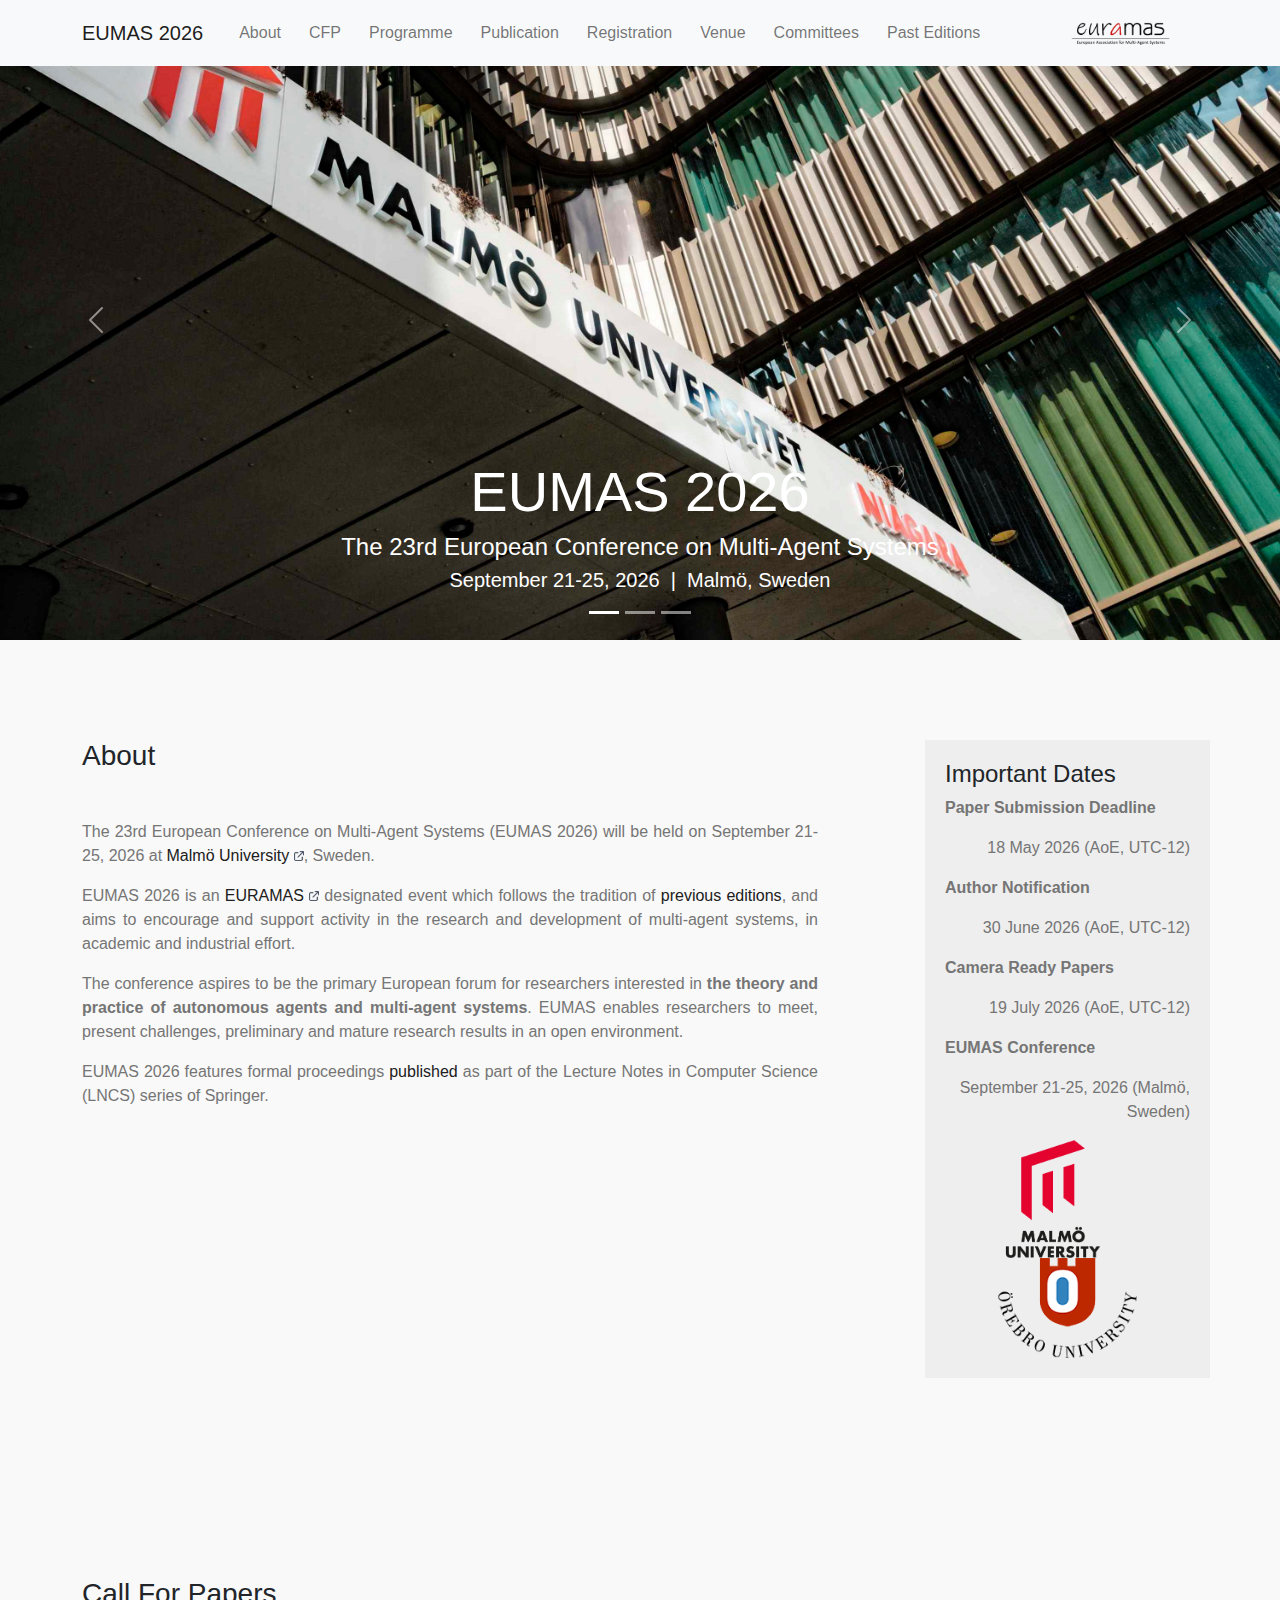
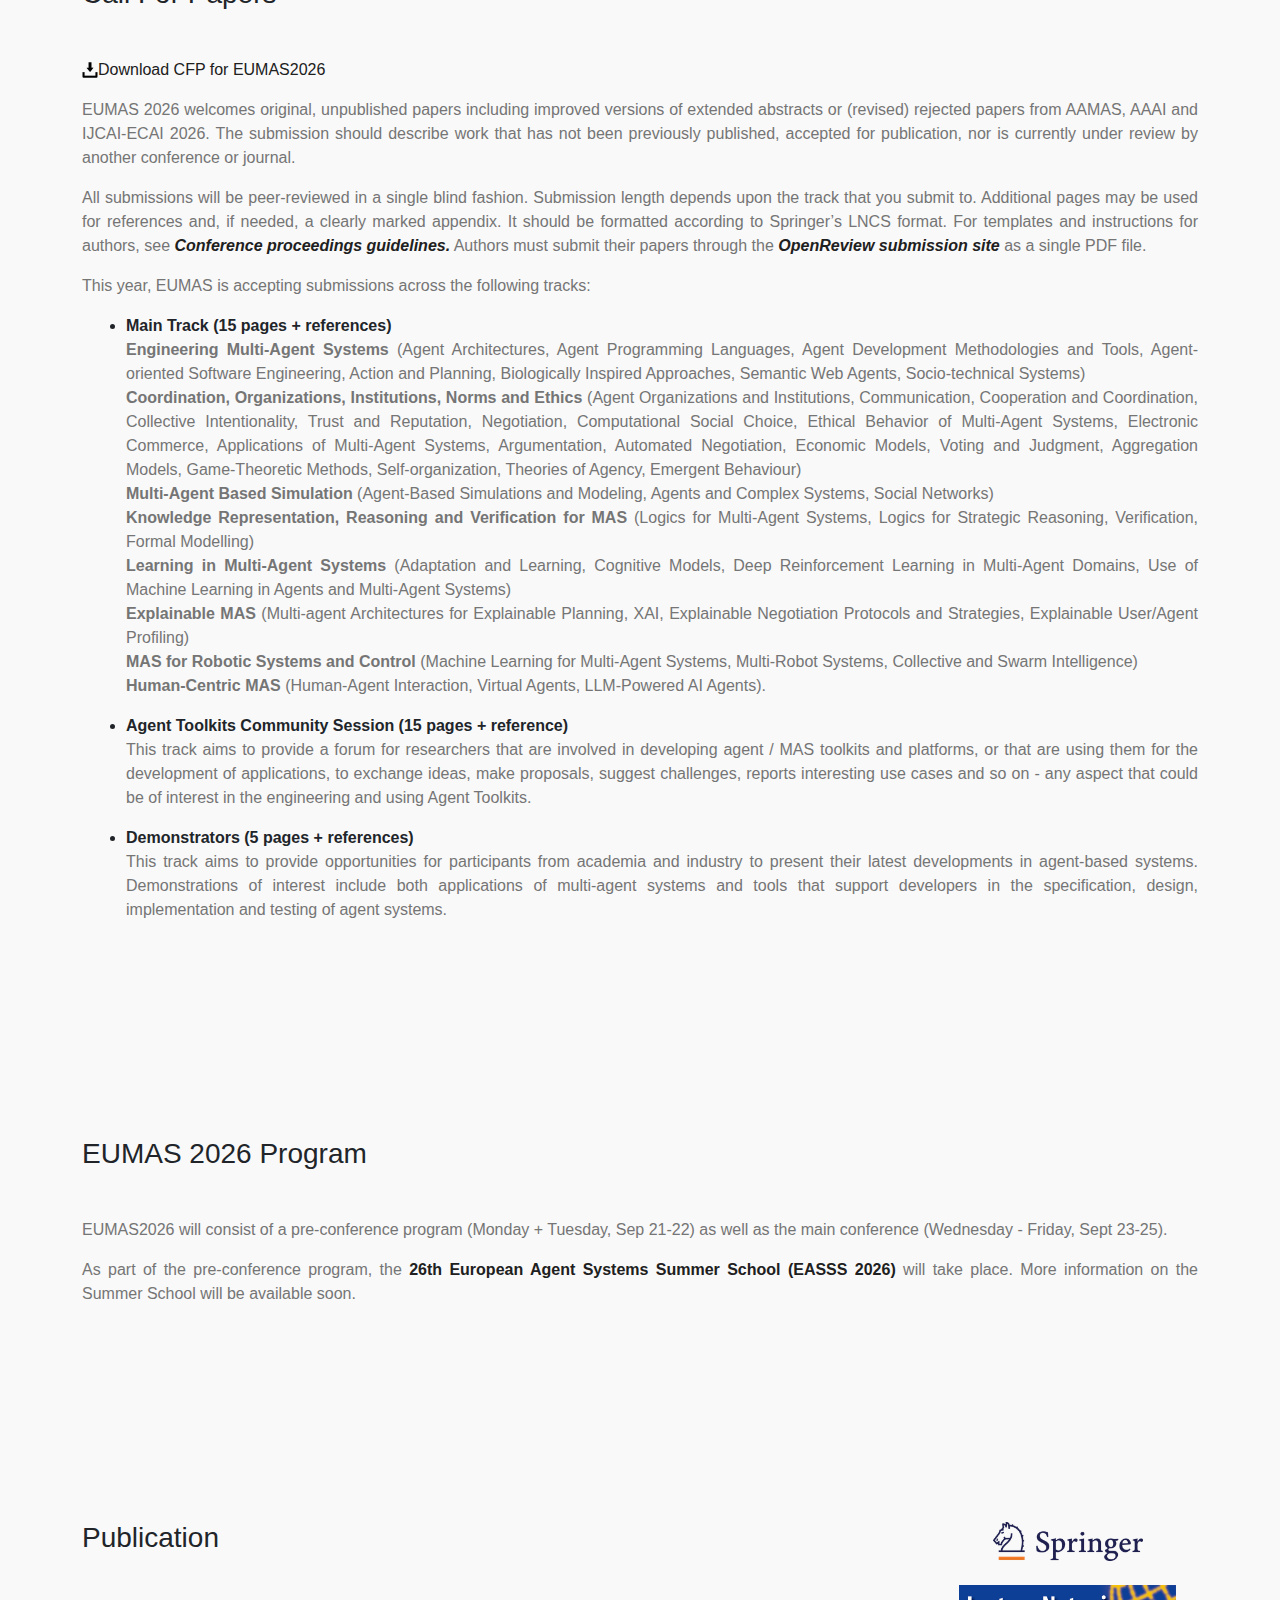
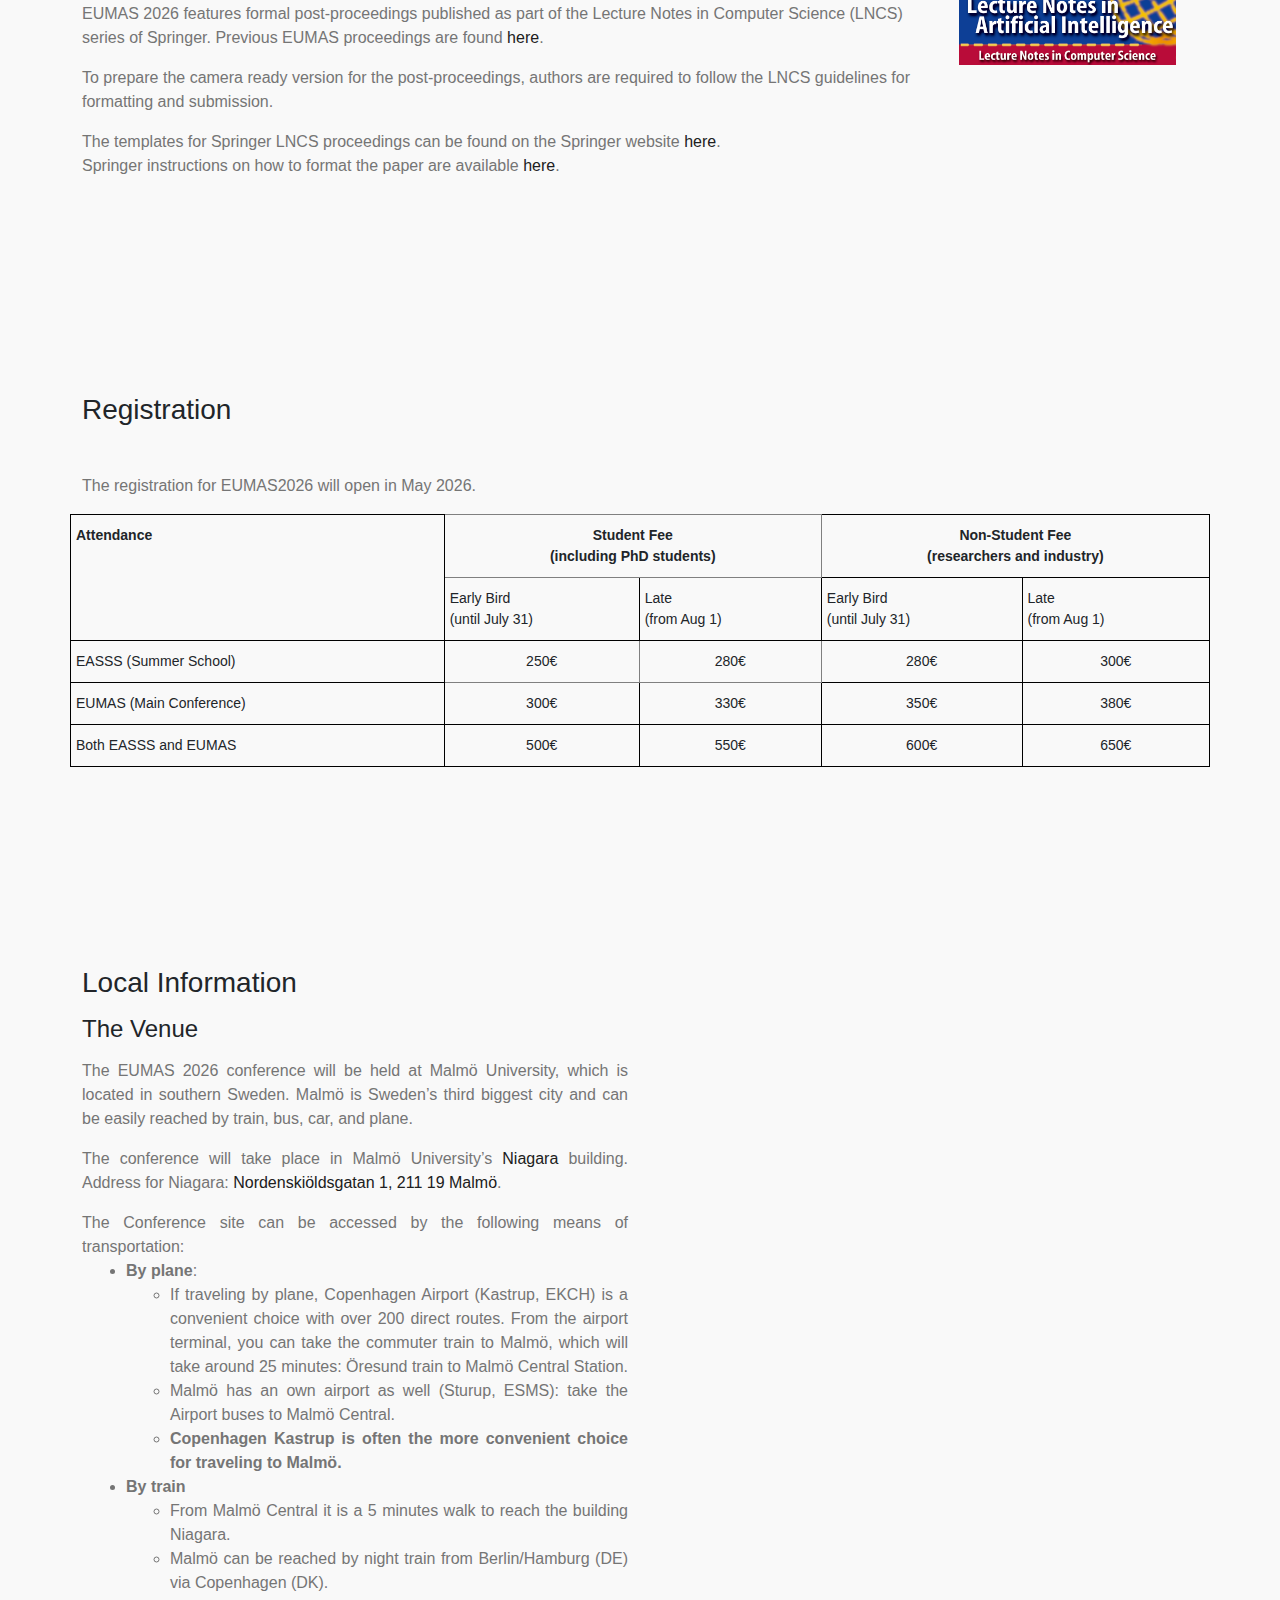
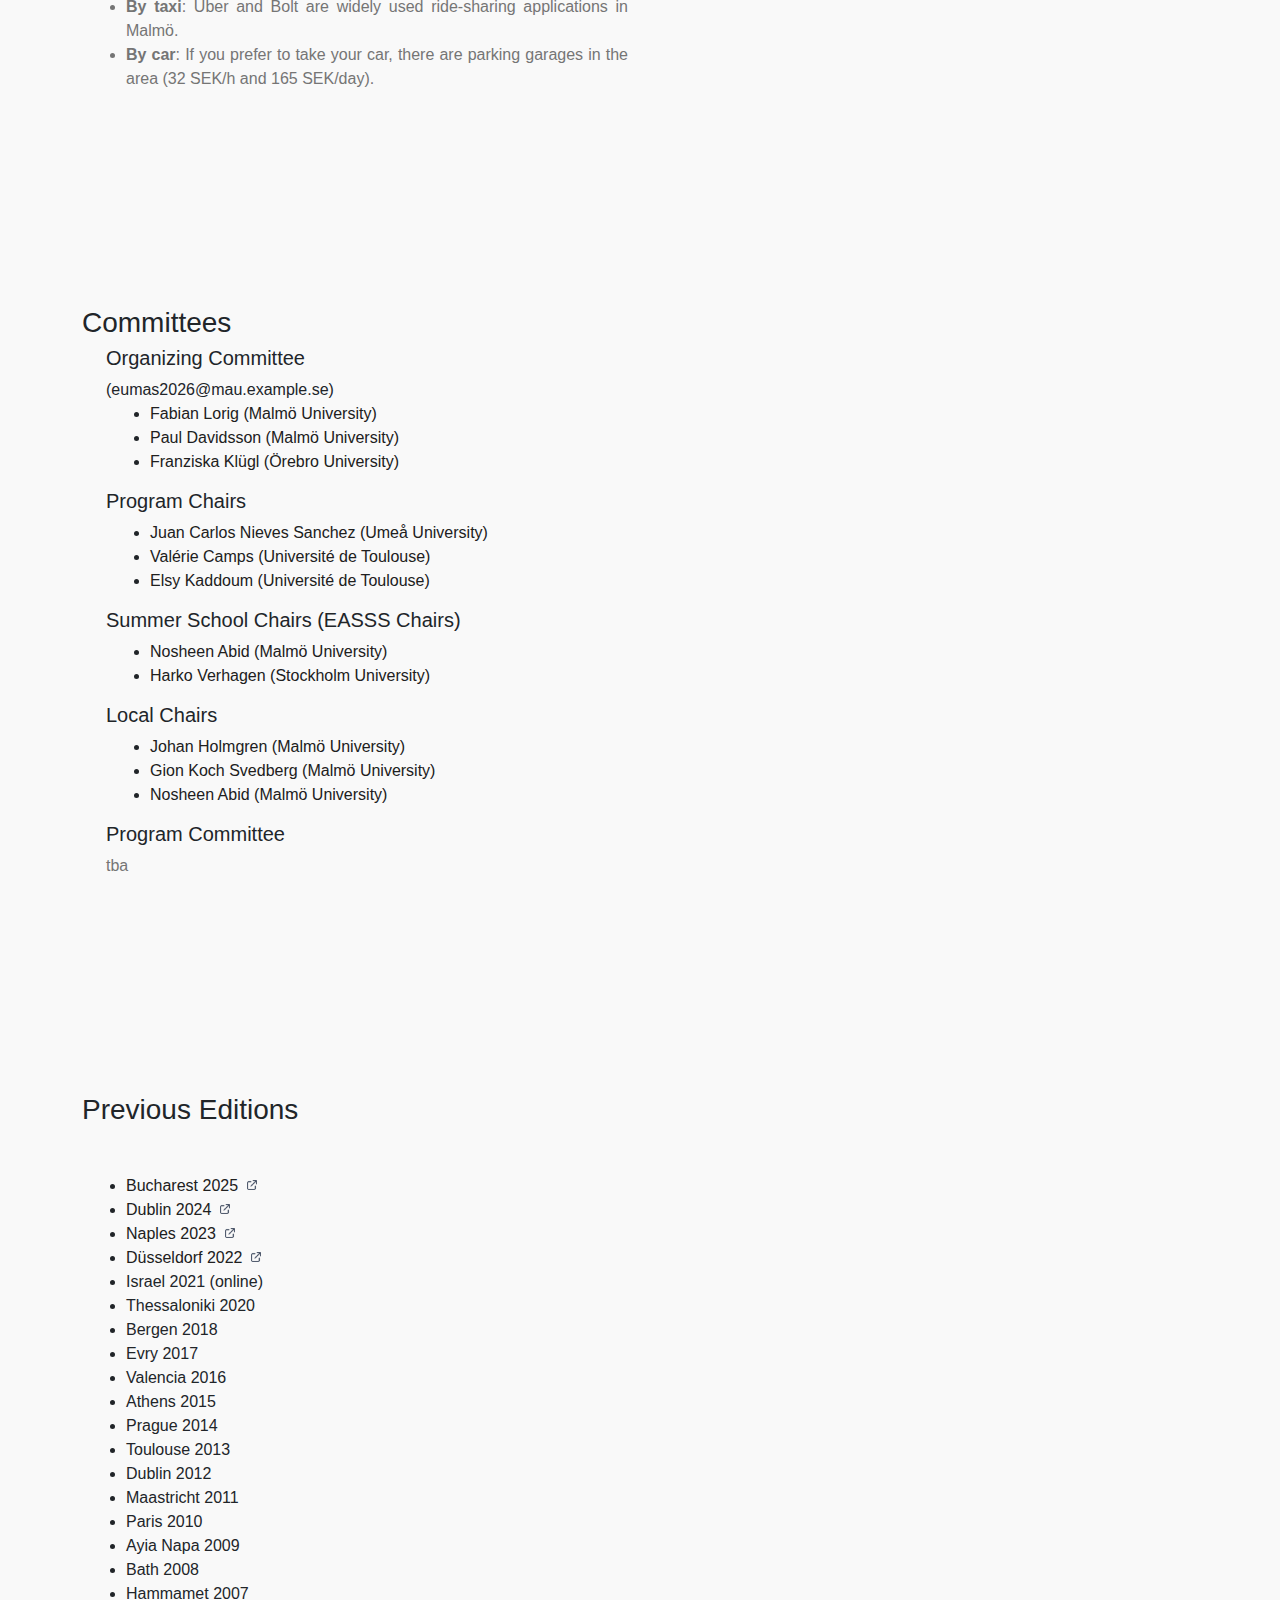
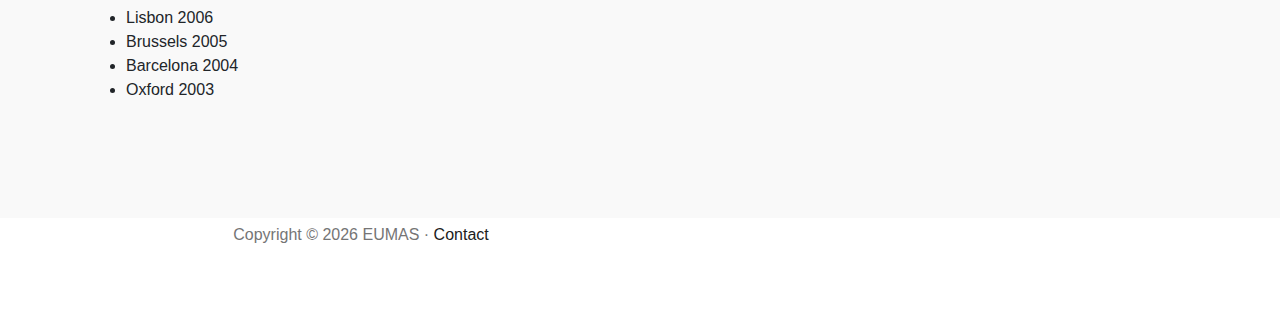
<file: docs/index.html>
<!DOCTYPE html>
<html lang="en">

<head>

	<title>EUMAS 2026</title>
	<!-- Template 2106 Soft Landing http://www.tooplate.com/view/2106-soft-landing -->
	<meta charset="UTF-8">
	<meta http-equiv="X-UA-Compatible" content="IE=Edge">
	<meta name="description" content="">
	<meta name="keywords" content="">
	<meta name="team" content="">
	<meta name="viewport" content="width=device-width, initial-scale=1, maximum-scale=1">
	<meta name="google-site-verification" content="hwHV_MB72WAL9qnRBQ7V0dKEvas6UDHUv67yMqaOoyU" />

	<link rel="stylesheet" href="css/bootstrap.min.css"> <!-- bootstrap@3.3.7/dist/css/bootstrap.min.css -->
	<link rel="stylesheet" href="css/tooplace-style.css">
	<link rel="stylesheet" href="css/main.css">
	<link rel="icon" href="favicon.png" type="image/x-icon">

	<style>
		html {
			scroll-behavior: smooth;
		}
	</style>
	<!-- Google tag (gtag.js) -->
	<script async src="https://www.googletagmanager.com/gtag/js?id=G-WCXM8D29M2"></script>
	<script>
	  window.dataLayer = window.dataLayer || [];
	  function gtag(){dataLayer.push(arguments);}
	  gtag('js', new Date());
	
	  gtag('config', 'G-WCXM8D29M2');
	</script>
</head>

<body>
	<!-- MENU -->
	<nav class="navbar fixed-top navbar-light bg-light navbar-expand-lg">
		<div class="container">
			<!-- <a class="navbar-brand" href="#"><img src = "images/logo-eumas.png" alt = "EUMAS 2026" title = "EUMAS 2026" style = "width: 3cm;"/></a> -->
			<a class="navbar-brand" href="#">EUMAS 2026</a>
			<button class="navbar-toggler" type="button" data-bs-toggle="collapse"
				data-bs-target="#navbarSupportedContent" aria-controls="navbarSupportedContent" aria-expanded="false"
				aria-label="Toggle navigation">
				<span class="navbar-toggler-icon"></span>
			</button>
			<div class="collapse navbar-collapse" id="navbarSupportedContent">
				<ul class="navbar-nav">
					<li class="nav-item"><a class="nav-link" href="#about" aria-disabled="true">About</a></li>
					<li class="nav-item"><a class="nav-link" href="#cfp" aria-disabled="true">CFP</a></li>
                    <li class="nav-item"><a class="nav-link" href="#programme" aria-disabled="true">Programme</a></li>
                    <!-- <li class="nav-item"><a class="nav-link" href="#awards" aria-disabled="true">Awards</a></li> -->
                    <li class="nav-item"><a class="nav-link" href="#publication" aria-disabled="true">Publication</a></li>
                    <li class="nav-item"><a class="nav-link" href="#registration" aria-disabled="true">Registration</a></li> 
                    <li class="nav-item"><a class="nav-link" href="#local" aria-disabled="true">Venue</a></li>
                    <!-- <li class="nav-item"><a class="nav-link" href="#sponsors" aria-disabled="true">Sponsors</a></li> -->
                    <li class="nav-item"><a class="nav-link" href="#committee" aria-disabled="true">Committees</a></li>
                    <!-- <li class="nav-item"><a class="nav-link" href="#colocated" aria-disabled="true">EASSS</a></li> -->
                     <li class="nav-item"><a class="nav-link" href="#previous" aria-disabled="true">Past Editions</a></li>
                 </ul>
             </div>
             <a class="navbar-brand" href="https://sites.google.com/view/euramas/"><img
                     src="images/euramas.png" alt="euramas" height="40"
                     class="d-inline-block"></a> &nbsp;
            <!--
             <a class="navbar-brand" href="https://http://aria-romania.org"><img src="images/aria-logo-small.png"
                     alt="Romanian Association for Artificial Intelligence" width="50" class="d-inline-block"></a> &nbsp;
             <a class="navbar-brand" href="https://upb.ro/en"><img src="images/upb.png"
                     alt="POLITEHNICA Bucharest" width="40" class="d-inline-block"></a>
            -->
         </div>

     </nav>


     <!--Slider-->
	<div id="slider" class="carousel slide" data-bs-ride="carousel">
		<div class="carousel-indicators">
		  <button type="button" data-bs-target="#slider" data-bs-slide-to="0" class="active"></button>
		  <button type="button" data-bs-target="#slider" data-bs-slide-to="1"></button>
            <button type="button" data-bs-target="#slider" data-bs-slide-to="2"></button>
		  <!-- 
		  <button type="button" data-bs-target="#slider" data-bs-slide-to="2"></button>
		  <button type="button" data-bs-target="#slider" data-bs-slide-to="3"></button>
		  <button type="button" data-bs-target="#slider" data-bs-slide-to="4"></button>
		-->
		</div>
		<div class="carousel-inner">
			<div class="carousel-item active">
			  <img src="./images/mau_01.jpg" alt="PRECIS" class="d-block w-100">
			  <div class="carousel-caption">
				<h1 class="display-4">EUMAS 2026</h1>
				<h4>The 23rd European Conference on Multi-Agent Systems</h4>
				<h5>September 21-25, 2026 &nbsp;|&nbsp; Malmö, Sweden</h5>
			  </div>
			</div>
			<div class="carousel-item">
			  <img src="./images/mau_02.jpg" alt="PRECIS" class="d-block w-100">
			  <div class="carousel-caption">
				<h1 class="display-4">EUMAS 2026</h1>
				<h4>The 23rd European Conference on Multi-Agent Systems</h4>
				<h5>September 21-25, 2026 &nbsp;|&nbsp; Malmö, Sweden</h5>
			  </div>
			</div>
            <div class="carousel-item">
                <img src="./images/mau_03.jpg" alt="PRECIS" class="d-block w-100">
                <div class="carousel-caption">
                    <h1 class="display-4">EUMAS 2026</h1>
                    <h4>The 23rd European Conference on Multi-Agent Systems</h4>
                    <h5>September 21-25, 2026 &nbsp;|&nbsp; Malmö, Sweden</h5>
                </div>
            </div>
			<button class="carousel-control-prev" type="button" data-bs-target="#slider" data-bs-slide="prev">
				<span class="carousel-control-prev-icon"></span>
			</button>
			<button class="carousel-control-next" type="button" data-bs-target="#slider" data-bs-slide="next">
				<span class="carousel-control-next-icon"></span>
			</button>
		</div>
	</div>

	<!-- ABOUT -->
	<section id="about" data-stellar-background-ratio="0.5">
		<div class="container">
			<div class="row">
				<div class="col-sm-8"><!-- LEFT -->
					<div class="section-title">
						<h3 style="text-align:left">About</h3>
					</div>
					<div style="text-align: justify">
						<p>
							The 23rd European Conference on Multi-Agent Systems (EUMAS 2026) will be held on September 21-25, 2026
							at <a href="https://mau.se">Malmö University <img src="images/ext.png" style = "padding-bottom: 2px; height: 12px"/></a>, Sweden.
						</p>

						<p>
							EUMAS 2026 is an <a href="https://euramas.org/"> EURAMAS <img src="images/ext.png" style = "padding-bottom: 2px; height: 12px"/></a> designated event which follows the tradition of <a href="#previous" title="Previous editions">previous editions</a>, and aims to encourage and support activity in the research and development of multi-agent systems, in academic and industrial effort.
						</p>
						<p>
							The conference aspires to be the primary European forum for researchers interested in <b>the theory and practice of autonomous agents and multi-agent systems</b>. EUMAS enables researchers to meet, present challenges, preliminary and mature research results in an open environment.
						</p>
						<p>
							EUMAS 2026 features formal proceedings <a href="#publication">published</a> as part of the Lecture Notes in Computer Science (LNCS) series of Springer.
						</p>
                        <!--
						<p style = "text-align: center;">
							<img src = "images/group-photo.JPG" width = "90%"/>
						</p>
						-->

					</div>
				</div>
                <div class="col-sm-1">
                </div>
				<div class="col-sm-3" style="background:#eeeeee;padding:20px"><!-- RIGHT: style="float:right;margin-left:20px;padding:20px;width:350px;font-weight:bold;background:#eeeeee;text-align:left" -->
					<div >
						<h4>Important Dates</h4>
						<p style="text-align:left">
							<!-- <br/>All dates are AoE, UTC-12 <br/><br/> -->
							<strong>Paper Submission Deadline</strong>
						</p>
						<p style="text-align:right">
							18 May 2026 (AoE, UTC-12)
						</p>
						<p style="text-align:left">
							<strong>Author Notification</strong>
						</p>
						<p style="text-align:right">
							30 June 2026 (AoE, UTC-12)
						</p>
						<p style="text-align:left">
							<strong>Camera Ready Papers</strong>
						</p>
						<p style="text-align:right">
							19 July 2026 (AoE, UTC-12)
						</p>
						<p style="text-align:left">
							<strong>EUMAS Conference</strong>
						</p>
						<p style="text-align:right">
                            September 21-25, 2026 (Malmö, Sweden)
						</p>
					</div>

                    <!-- Malmö / Örebro logo -->
                    <div style="text-align:center; margin-top:15px;">
                        <a href="https://mau.se" target="_blank"><img src="images/mau.png" width = "100px"  style="margin-right:30px;"/></a>
                        <a href="https://oru.se" target="_blank"><img src="images/orebro.png" height = "100px" /></a>
                    </div>
				</div>
			</div>
		</div>
	</section>


	<!-- CFP -->
		<section id="cfp">
			<div class="container">
				<div class="row">
					<div class="col-md-offset-3 col-md-6 col-sm-12">
						<div class="section-title">
							<h3 style="text-align:left">Call For Papers</h3>
						</div>
					</div>
					<div style="text-align: justify">
						<p><a href = "doc/EUMAS2026-CFP.pdf" target="_blank"><img src = "images/download.png" alt = "Download CFP" width = "16" />Download CFP for EUMAS2026</a></p>
						<p style="text-align: justify;">
							EUMAS 2026 welcomes original, unpublished papers including improved versions of extended abstracts or (revised) rejected papers from AAMAS, AAAI and IJCAI-ECAI 2026. The submission should describe work that has not been previously published, accepted for publication, nor is currently under review by another conference or journal. 
						</p>
						<p style="text-align: justify;">
							All submissions will be peer-reviewed in a single blind fashion. Submission length depends upon the track that you submit to. Additional pages may be used for references and, if needed, a clearly marked appendix. It should be formatted according to Springer’s LNCS format.  For templates and instructions for authors, see
							<a href="https://www.springer.com/gp/computer-science/lncs/conference-proceedings-guidelines" target="_blank">
								<strong><em>Conference proceedings guidelines.</em></strong>
							</a>

							<!-- <span class="TBA">The submission site will be announced.</span>					 -->
							Authors must submit their papers through the 
							<a href="https://openreview.net/group?id=EUMAS/2026/Conference" target="_blank">
								<strong><em>OpenReview submission site</em></strong>
							</a> as a single PDF file.
						</p>
						<p>
							<!-- This year, EUMAS is accepting submissions across 4 tracks: -->
							This year, EUMAS is accepting submissions across the following tracks:
						</p>
						<ul>
							<li id="main_cfp">
								<b>Main Track (15 pages + references)</b>
								<p style="text-align: justify;">
								<b>Engineering Multi-Agent Systems</b> (Agent Architectures, Agent Programming Languages, Agent Development Methodologies and Tools, Agent-oriented Software Engineering, Action and Planning, Biologically Inspired Approaches, Semantic Web Agents, Socio-technical Systems)</br>

								<b>Coordination, Organizations, Institutions, Norms and Ethics</b> (Agent Organizations and Institutions, Communication, Cooperation and Coordination, Collective Intentionality, Trust and Reputation, Negotiation, Computational Social Choice, Ethical Behavior of Multi-Agent Systems, Electronic Commerce, Applications of Multi-Agent Systems, Argumentation, Automated Negotiation, Economic Models, Voting and Judgment, Aggregation Models, Game-Theoretic Methods, Self-organization, Theories of Agency, Emergent Behaviour)</br>

								<b>Multi-Agent Based Simulation</b> (Agent-Based Simulations and Modeling, Agents and Complex Systems, Social Networks)</br>

								<b>Knowledge Representation, Reasoning and Verification for MAS</b> (Logics for Multi-Agent Systems, Logics for Strategic Reasoning, Verification, Formal Modelling)</br>

								<b>Learning in Multi-Agent Systems</b> (Adaptation and Learning, Cognitive Models, Deep Reinforcement Learning in Multi-Agent Domains, Use of Machine Learning in Agents and Multi-Agent Systems)</br>

								<b>Explainable MAS</b> (Multi-agent Architectures for Explainable Planning, XAI, Explainable Negotiation Protocols and Strategies, Explainable User/Agent Profiling)</br>

								<b>MAS for Robotic Systems and Control</b> (Machine Learning for Multi-Agent Systems, Multi-Robot Systems, Collective and Swarm Intelligence)</br>

								<b>Human-Centric MAS</b> (Human-Agent Interaction, Virtual Agents, LLM-Powered AI Agents).

								</p>
							</li>
					
							<li id="toolkits_cfp">
								<b>Agent Toolkits Community Session (15 pages + reference)</b>
								<p>
	 							This track aims to provide a forum for researchers that are involved in developing agent / MAS toolkits and platforms, or that are using them for the development of applications, to exchange ideas, make proposals, suggest challenges, reports interesting use cases and so on - any aspect that could be of interest in the engineering and using Agent Toolkits. 
								</p>
							</li>
							<li id="demo_cfp">
								<b>Demonstrators (5 pages + references)</b>
								<p style="text-align: justify;">
								This track aims to provide opportunities for participants from academia and industry to present their latest developments in agent-based systems. Demonstrations of interest include both applications of multi-agent systems and tools that support developers in the specification, design, implementation and testing of agent systems. 
								</p>
							</li>
						</ul>
					</div>
				</div>
			</div>
		</section>


    <!-- PROGRAMME -->
    <section id="programme" data-stellar-background-ratio="0.5">
        <div class="container">
            <div class="row">
                <div class="col-md-offset-3 col-md-6 col-sm-12">
                    <div class="section-title">
                        <h3>EUMAS 2026 Program</h3>
                    </div>
                </div>
            </div>
            <div style="text-align: justify">
                <p style="text-align: justify;">
                    EUMAS2026 will consist of a pre-conference program (Monday + Tuesday, Sep 21-22) as well as the main conference (Wednesday - Friday, Sept 23-25).
                </p>
                <p style="text-align: justify;">
                    As part of the pre-conference program, the <b><a href="https://euramas.github.io/easss2026/" target="_blank" title="Visit EASSS 2026 website">26th European Agent Systems Summer School (EASSS 2026)</a></b> will take place. More information on the Summer School will be available soon.
                </p>
            </div>

        </div>
    </section>

    <!-- PUB -->
    <section id="publication" data-stellar-background-ratio="0.5">
        <div class="container">
            <div class="row">
                <div class="col-sm-9">
                    <div class="section-title">
                        <h3>Publication</h3>
                    </div>
                    <p>
                        EUMAS 2026 features formal post-proceedings published as part of the Lecture Notes in Computer Science (LNCS) series of Springer. Previous EUMAS proceedings are found <a href = "https://link.springer.com/conference/eumas">here</a>.
                    </p>
                    <p>
                        To prepare the camera ready version for the post-proceedings, authors are required to follow the LNCS guidelines for formatting and submission.
                    </p>
                    <p>
                        The templates for Springer LNCS proceedings can be found on the Springer website <a href="https://www.springer.com/gp/computer-science/lncs/conference-proceedings-guidelines">here</a>.<br/>
                        Springer instructions on how to format the paper are available <a href="doc/Springer_Instructions_for_Authors_of_Proceedings_CS.pdf">here</a>.<br/>
                    </p>
                </div>
                <div class="col-sm-3" style = "text-align: center;">
                    <img src="images/springer-logo.png" width = "150px" /><br/><br/>
                    <img src="images/LNAI-Logo.png" height = "80px" />
                </div>
            </div>
        </div>
    </section>

    <!-- REG -->
    <section id="registration" data-stellar-background-ratio="0.5">
        <div class="container">
            <div class="row">
                <div class="col-md-offset-3 col-md-6 col-sm-12">
                    <div class="section-title">
                        <h3>Registration</h3>
                    </div>
                </div>
                <p>
                    The registration for EUMAS2026 will open in May 2026.
                </p>
				<table style="border-collapse:collapse;border-spacing:0" class="tg"><thead><tr><th style="border-color:black;border-style:solid;border-width:1px;font-family:inherit;font-size:14px;font-weight:bold;overflow:hidden;padding:10px 5px;text-align:left;vertical-align:top;word-break:normal" rowspan="2">Attendance<br></th><th style="border-color:inherit;border-style:solid;border-width:1px;font-family:inherit;font-size:14px;font-weight:bold;overflow:hidden;padding:10px 5px;text-align:center;vertical-align:top;word-break:normal" colspan="2">Student Fee<br>(including PhD students)</th><th style="border-color:black;border-style:solid;border-width:1px;font-family:inherit;font-size:14px;font-weight:normal;overflow:hidden;padding:10px 5px;text-align:center;vertical-align:top;word-break:normal" colspan="2"><span style="font-weight:bold">Non-Student Fee</span><br><span style="font-weight:bold">(researchers and industry) </span></th></tr>
				<tr><th style="border-color:black;border-style:solid;border-width:1px;font-family:inherit;font-size:14px;font-weight:normal;overflow:hidden;padding:10px 5px;text-align:left;vertical-align:top;word-break:normal">Early Bird<br>(until July 31)</th><th style="border-color:black;border-style:solid;border-width:1px;font-family:inherit;font-size:14px;font-weight:normal;overflow:hidden;padding:10px 5px;text-align:left;vertical-align:top;word-break:normal">Late<br>(from Aug 1)</th><th style="border-color:black;border-style:solid;border-width:1px;font-family:inherit;font-size:14px;font-weight:normal;overflow:hidden;padding:10px 5px;text-align:left;vertical-align:top;word-break:normal">Early Bird<br>(until July 31)</th><th style="border-color:black;border-style:solid;border-width:1px;font-family:inherit;font-size:14px;font-weight:normal;overflow:hidden;padding:10px 5px;text-align:left;vertical-align:top;word-break:normal">Late<br>(from Aug 1)</th></tr></thead>
				<tbody>
				<tr><td style="border-color:black;border-style:solid;border-width:1px;font-family:inherit;font-size:14px;overflow:hidden;padding:10px 5px;text-align:left;vertical-align:top;word-break:normal">EASSS (Summer School)</td><td style="border-color:inherit;border-style:solid;border-width:1px;font-family:inherit;font-size:14px;overflow:hidden;padding:10px 5px;text-align:center;vertical-align:top;word-break:normal">250€</td><td style="border-color:inherit;border-style:solid;border-width:1px;font-family:inherit;font-size:14px;overflow:hidden;padding:10px 5px;text-align:center;vertical-align:top;word-break:normal">280€</td><td style="border-color:black;border-style:solid;border-width:1px;font-family:inherit;font-size:14px;overflow:hidden;padding:10px 5px;text-align:center;vertical-align:top;word-break:normal">280€</td>
				<td style="border-color:black;border-style:solid;border-width:1px;font-family:inherit;font-size:14px;overflow:hidden;padding:10px 5px;text-align:center;vertical-align:top;word-break:normal">300€</td></tr>
				<tr><td style="border-color:black;border-style:solid;border-width:1px;font-family:inherit;font-size:14px;overflow:hidden;padding:10px 5px;text-align:left;vertical-align:top;word-break:normal">EUMAS (Main Conference)</td><td style="border-color:black;border-style:solid;border-width:1px;font-family:inherit;font-size:14px;overflow:hidden;padding:10px 5px;text-align:center;vertical-align:top;word-break:normal">300€</td><td style="border-color:black;border-style:solid;border-width:1px;font-family:inherit;font-size:14px;overflow:hidden;padding:10px 5px;text-align:center;vertical-align:top;word-break:normal">330€</td><td style="border-color:black;border-style:solid;border-width:1px;font-family:inherit;font-size:14px;overflow:hidden;padding:10px 5px;text-align:center;vertical-align:top;word-break:normal">350€</td>
				<td style="border-color:black;border-style:solid;border-width:1px;font-family:inherit;font-size:14px;overflow:hidden;padding:10px 5px;text-align:center;vertical-align:top;word-break:normal">380€</td></tr>
				<tr><td style="border-color:black;border-style:solid;border-width:1px;font-family:inherit;font-size:14px;overflow:hidden;padding:10px 5px;text-align:left;vertical-align:top;word-break:normal">Both EASSS and EUMAS</td><td style="border-color:black;border-style:solid;border-width:1px;font-family:inherit;font-size:14px;overflow:hidden;padding:10px 5px;text-align:center;vertical-align:top;word-break:normal">500€</td><td style="border-color:black;border-style:solid;border-width:1px;font-family:inherit;font-size:14px;overflow:hidden;padding:10px 5px;text-align:center;vertical-align:top;word-break:normal">550€</td><td style="border-color:black;border-style:solid;border-width:1px;font-family:inherit;font-size:14px;overflow:hidden;padding:10px 5px;text-align:center;vertical-align:top;word-break:normal">600€</td>
				<td style="border-color:black;border-style:solid;border-width:1px;font-family:inherit;font-size:14px;overflow:hidden;padding:10px 5px;text-align:center;vertical-align:top;word-break:normal">650€</td></tr>
				</tbody></table>
            </div>
        </div>
    </section>


    <!-- VENUE -->
    <section id="local" data-stellar-background-ratio="0.5">
        <div class="container">
            <div class="row">
                <div class="col-md-offset-3 col-sm-12">
                    <h3>Local Information</h3>
                    <p>
                    <h4>The Venue</h4>
                    </p>
                    <div class="row">
                        <div class="col-md-offset-3 col-sm-6">
                            <p style="text-align: justify;">
                                The EUMAS 2026 conference will be held at Malmö University, which is located in southern Sweden. Malmö is Sweden’s third biggest city and can be easily reached by train, bus, car, and plane.
                            </p>
                            <p style="text-align: justify;">
                                The conference will take place in Malmö University’s <a href="https://mau.se/en/about-us/contact/niagara/" target="_blank">Niagara</a> building.
                                Address for Niagara: <a href="https://maps.app.goo.gl/zaPR47dTGugfUrLXA" target="_blank">Nordenskiöldsgatan 1, 211 19 Malmö</a>.
                            </p>
                            <p style="text-align: justify; margin-bottom: 0;">
                                The Conference site can be accessed by the following means of transportation:
                            </p>
                            <ul style="text-align: justify; color: #757575;">
                                <li><b>By plane</b>:
                                    <ul>
                                        <li>If traveling by plane, Copenhagen Airport (Kastrup, EKCH) is a convenient choice with over 200 direct routes. From the airport terminal, you can take the commuter train to Malmö, which will take around 25 minutes: Öresund train to Malmö Central Station.</li>
                                        <li>Malmö has an own airport as well (Sturup, ESMS): take the Airport buses to Malmö Central.</li>
                                        <li><b>Copenhagen Kastrup is often the more convenient choice for traveling to Malmö.</b></li>
                                    </ul>
                                <li><b>By train</b>
                                    <ul>
                                        <li>From Malmö Central it is a 5 minutes walk to reach the building Niagara.</li>
                                        <li>Malmö can be reached by night train from Berlin/Hamburg (DE) via Copenhagen (DK).</li>
                                    </ul>
                                </li>
                                <li><b>By taxi</b>: Uber and Bolt are widely used ride-sharing applications in Malmö. </li>
                                <li><b>By car</b>: If you prefer to take your car, there are parking garages in the area (32 SEK/h and 165 SEK/day).</li>
                            </ul>
                        </div>
                        <div class="col-md-offset-3 col-sm-6" style="text-align: center;">
                            <iframe src="https://www.google.com/maps/embed?pb=!1m18!1m12!1m3!1d7246.234597095239!2d12.98684759518362!3d55.60897456336889!2m3!1f0!2f0!3f0!3m2!1i1024!2i768!4f13.1!3m3!1m2!1s0x4653a1559b147d81%3A0xa2379237f618d968!2sMalm%C3%B6%20University!5e0!3m2!1sen!2sse!4v1761826908161!5m2!1sen!2sse" width="600" height="450" style="border:0;" allowfullscreen="" loading="lazy" referrerpolicy="no-referrer-when-downgrade"></iframe><br/>
                        </div>
                    </div>
                    </div>
            </div>
        </div>
    </section>

    <!-- COMMITTEE -->
    <section id="committee" data-stellar-background-ratio="0.5">
        <div class="container">
            <div class="row">
                <div class="col-md-offset-3 col-sm-12">
                    <h3>Committees</h3>
                    <div class="container">
                        <div class="row">
                            <div class="col-md-offset-3 col-sm-12">
                                <h5>Organizing Committee</h5><h7><div class="email">(eumas2026@<span>m</span>au.<span>example.</span>se)</div></h7>
								
                                <ul>
                                    <li><a href="https://mau.se/en/persons/fabian.lorig/" target="_blank">Fabian Lorig (Malmö University)</a></li>
                                    <li><a href="https://mau.se/en/persons/paul.davidsson/" target="_blank">Paul Davidsson (Malmö University)</a></li>
                                    <li><a href="https://www.oru.se/english/employee/franziska_klugl" target="_blank">Franziska Klügl (Örebro University)</a></li>
                                </ul>

                                <h5>Program Chairs</h5>
                                <ul>
                                    <li><a href="https://www.umu.se/personal/juan-carlos-nieves/" target="_blank">Juan Carlos Nieves Sanchez (Umeå University)</a></li>
									<li><a href="https://www.irit.fr/~Valerie.Camps/" target="_blank">Valérie Camps (Université de Toulouse)</a></li>
									<li><a href="https://www.linkedin.com/in/elsykaddoum/" target="_blank">Elsy Kaddoum (Université de Toulouse)</a></li>
                                </ul>

								<h5>Summer School Chairs (EASSS Chairs)</h5>
                                <ul>
                                    <li><a href="https://mau.se/en/persons/nosheen.abid/" target="_blank">Nosheen Abid (Malmö University)</a></li>
									<li><a href=https://www.su.se/english/profiles/v/verhagen" target="_blank">Harko Verhagen (Stockholm University)</a></li>
                                </ul>

                                <h5>Local Chairs</h5>
                                <ul>
                                    <li><a href="https://mau.se/en/persons/johan.holmgren/" target="_blank">Johan Holmgren (Malmö University)</a></li>
                                    <li><a href="https://mau.se/en/persons/gion.kochsvedberg/" target="_blank">Gion Koch Svedberg (Malmö University)</a></li>
									<li><a href="https://mau.se/en/persons/nosheen.abid/" target="_blank">Nosheen Abid (Malmö University)</a></li>
                                </ul>

                                <h5>Program Committee</h5>
                                <p>
                                    tba
                                </p>
                            </div>
                        </div>
                    </div>
                </div>
            </div>
        </div>
    </section>

	<section id="previous">
		<div class="container">
			<div class="row">
				<div class="col-md-offset-3 col-md-6 col-sm-12">
					<div class="section-title">
						<h3 style="text-align:left">Previous Editions</h3>
					</div>
				</div>
				<div><ul>
                    <li> <a href="https://euramas.github.io/eumas2025">Bucharest 2025 &nbsp;<img src="images/ext.png" style = "padding-bottom: 2px; height: 12px"/></a>
					<li> <a href="https://euramas.github.io/eumas2024">Dublin 2024 &nbsp;<img src="images/ext.png" style = "padding-bottom: 2px; height: 12px"/></a>
					<li> <a href="https://eumas23.github.io/home/">Naples 2023 &nbsp;<img src="images/ext.png" style = "padding-bottom: 2px; height: 12px"/></a>
					<li> <a href="http://www.ccc.cs.uni-duesseldorf.de/eumas2022">Düsseldorf 2022 &nbsp;<img src="images/ext.png" style = "padding-bottom: 2px; height: 12px"/></a>
					<li> Israel 2021 (online)
					<li> Thessaloniki 2020
					<li> Bergen 2018
					<li> Evry 2017
					<li> Valencia 2016
					<li> Athens 2015
					<li> Prague 2014
					<li> Toulouse 2013
					<li> Dublin 2012
					<li> Maastricht 2011
					<li> Paris 2010
					<li> Ayia Napa 2009
					<li> Bath 2008
					<li> Hammamet 2007
					<li> Lisbon 2006
					<li> Brussels 2005
					<li> Barcelona 2004
					<li> Oxford 2003
				</ul></div>
			</div>
		</div>
	</section>


	<!-- FOOTER -->
	<footer id="footer" data-stellar-background-ratio="0.5">
		<div class="container">
			<div class="row">
				<div class="copyright-text col-md-12 col-sm-12">
					<div class="col-md-6 col-sm-6">
						<p>Copyright &copy; 2026 EUMAS &middot <a href="mailto:contact_aimas@upb.ro">Contact</a>
						</p>
					</div>
				</div>
			</div>
		</div>
	</footer>

	<!-- SCRIPTS -->
	<script src="https://code.jquery.com/jquery-3.7.1.min.js"></script>
	<script src="https://cdn.jsdelivr.net/npm/bootstrap@5.3.2/dist/js/bootstrap.bundle.min.js"
		integrity="sha384-C6RzsynM9kWDrMNeT87bh95OGNyZPhcTNXj1NW7RuBCsyN/o0jlpcV8Qyq46cDfL"
		crossorigin="anonymous"></script>
	<!-- <script src="https://cdn.jsdelivr.net/npm/bootstrap@3.3.7/dist/js/bootstrap.min.js" integrity="sha384-Tc5IQib027qvyjSMfHjOMaLkfuWVxZxUPnCJA7l2mCWNIpG9mGCD8wGNIcPD7Txa" crossorigin="anonymous"></script> -->
	<!-- <script src="js/jquery.stellar.min.js"></script> -->
	<script src="js/custom.js"></script>

</body>

</html>
</file>
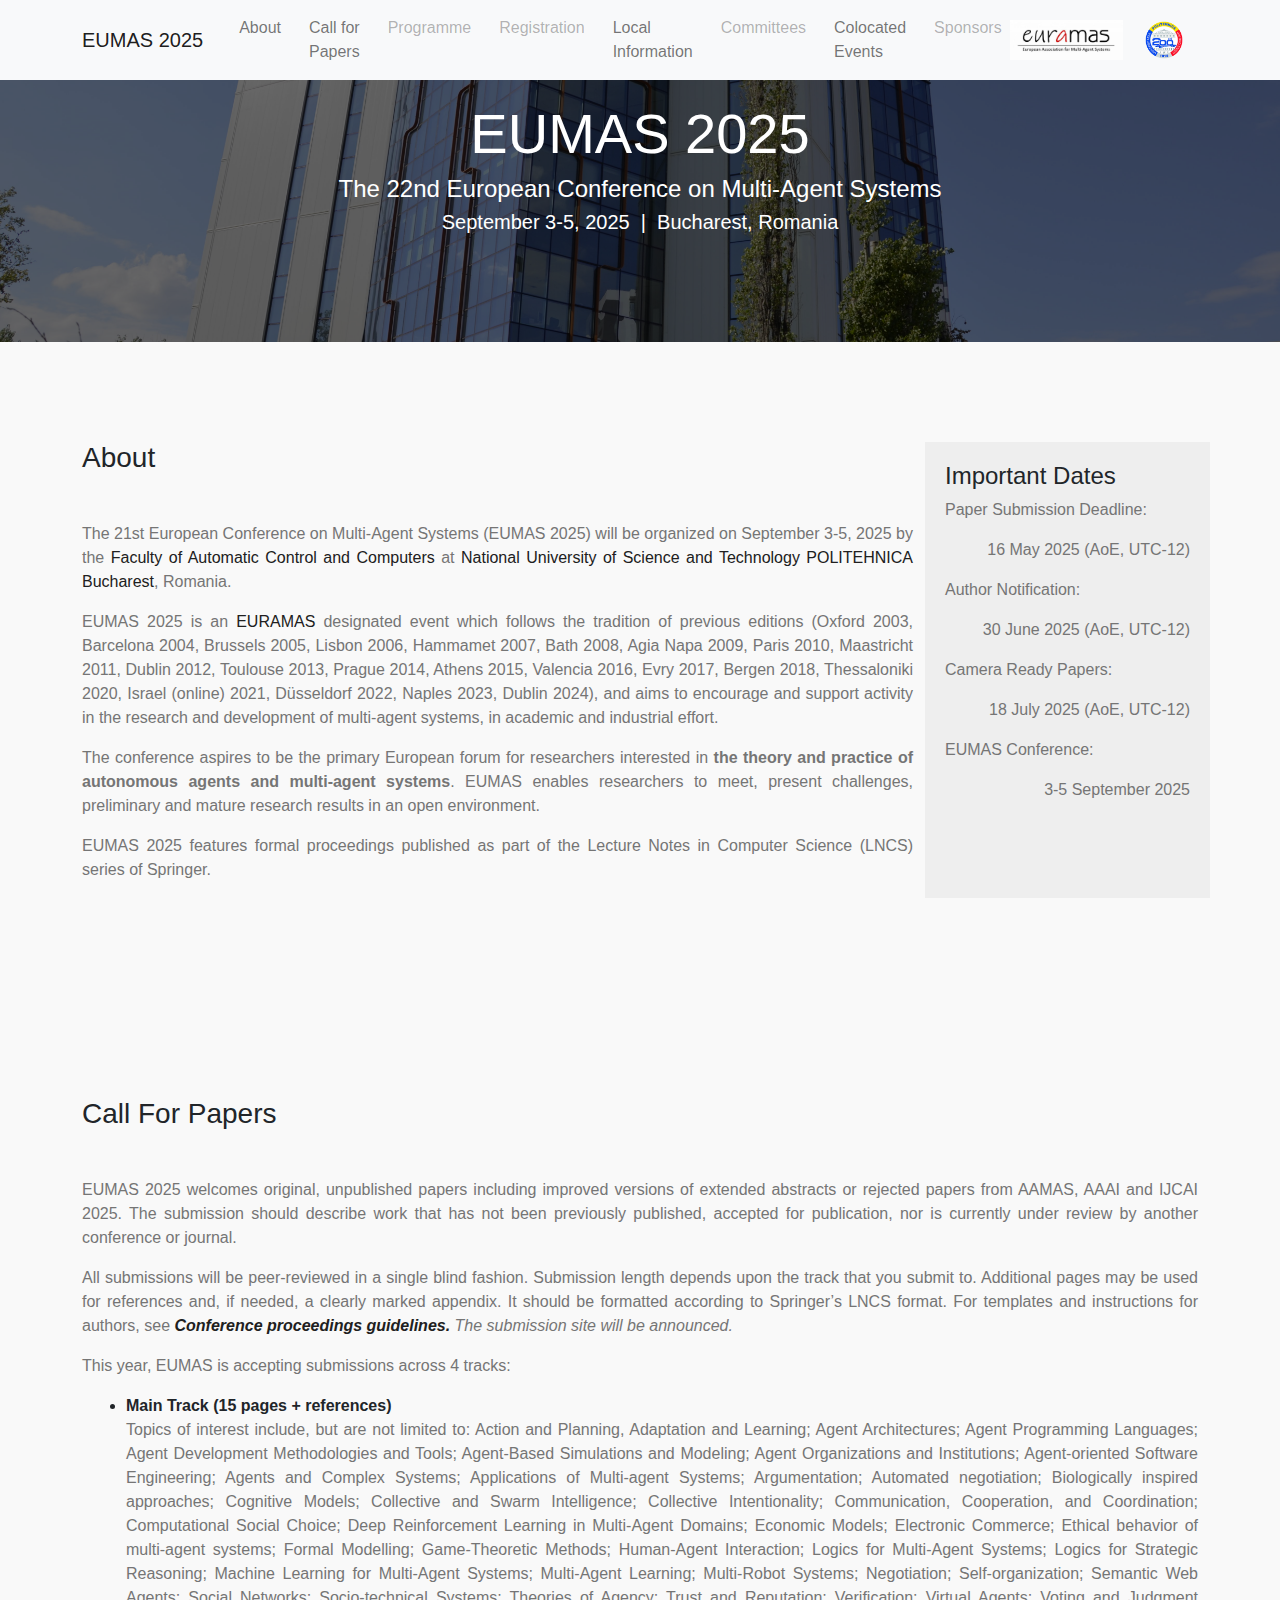
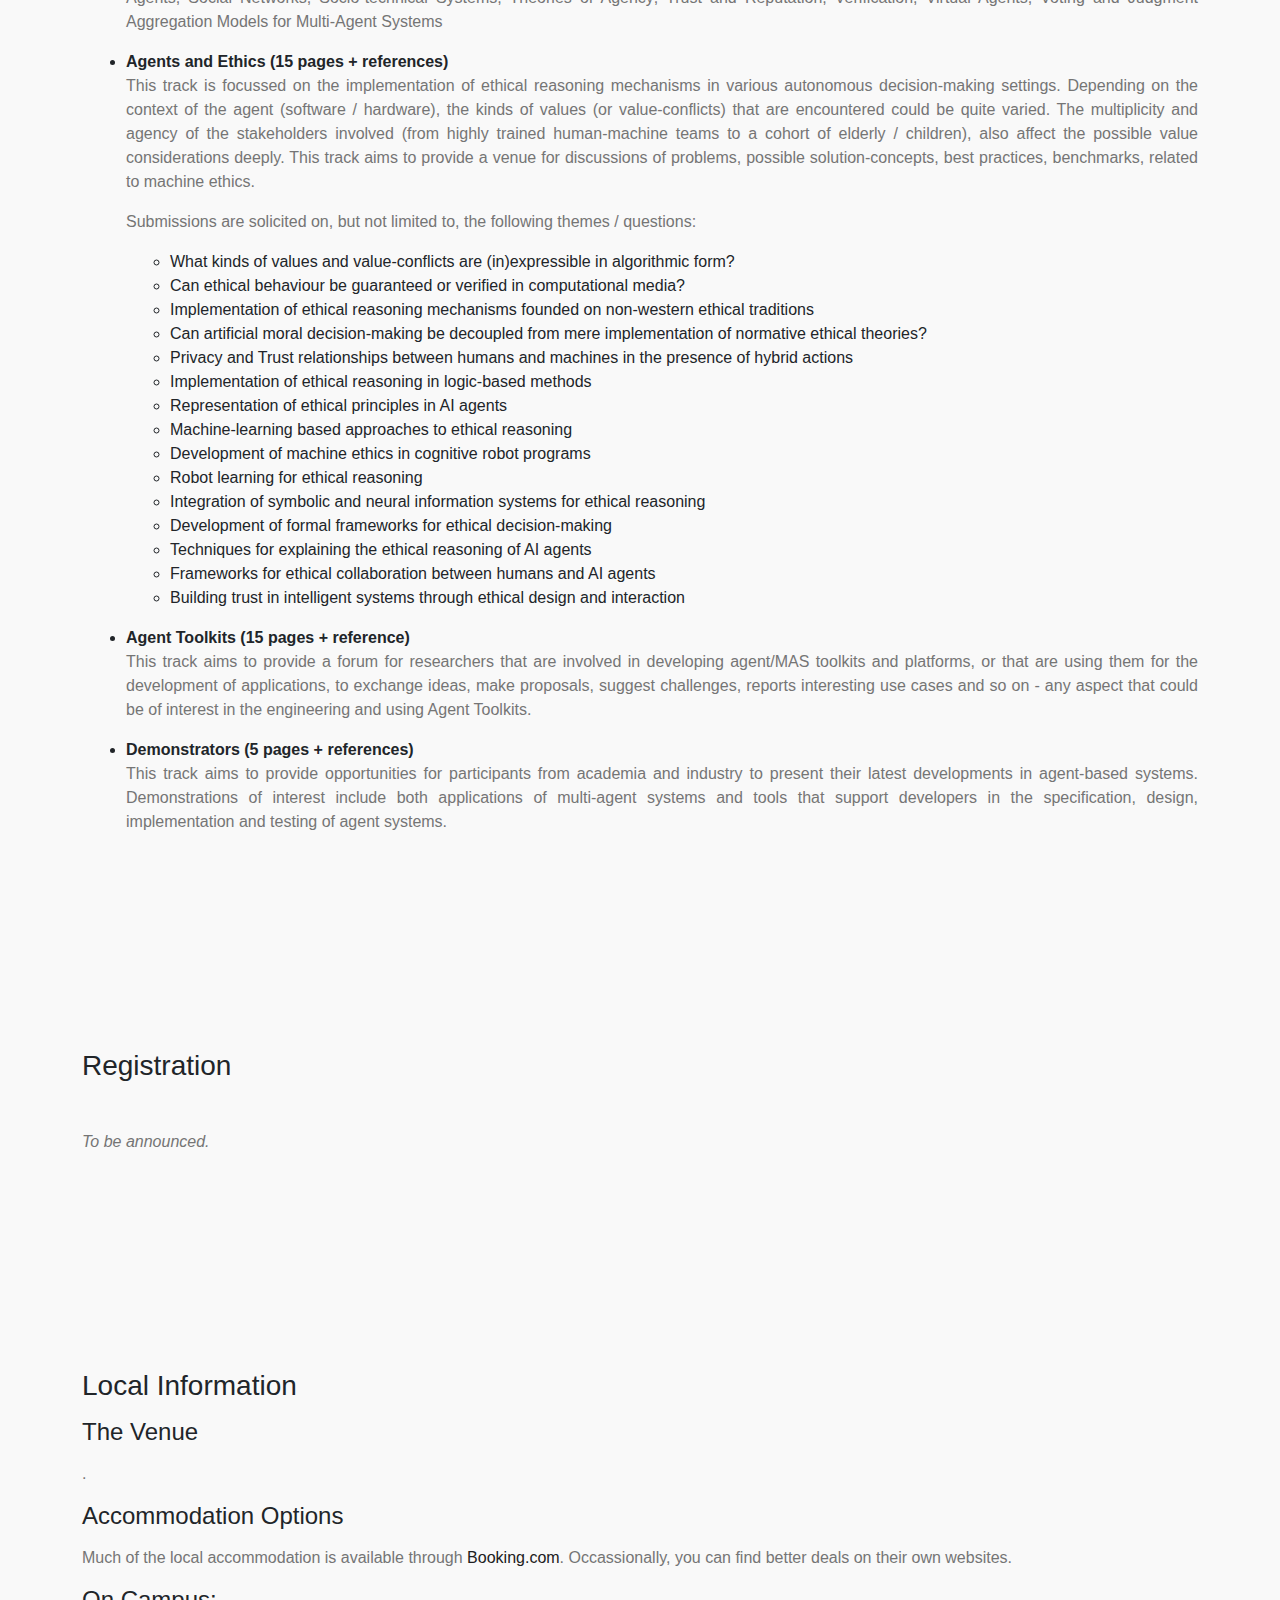
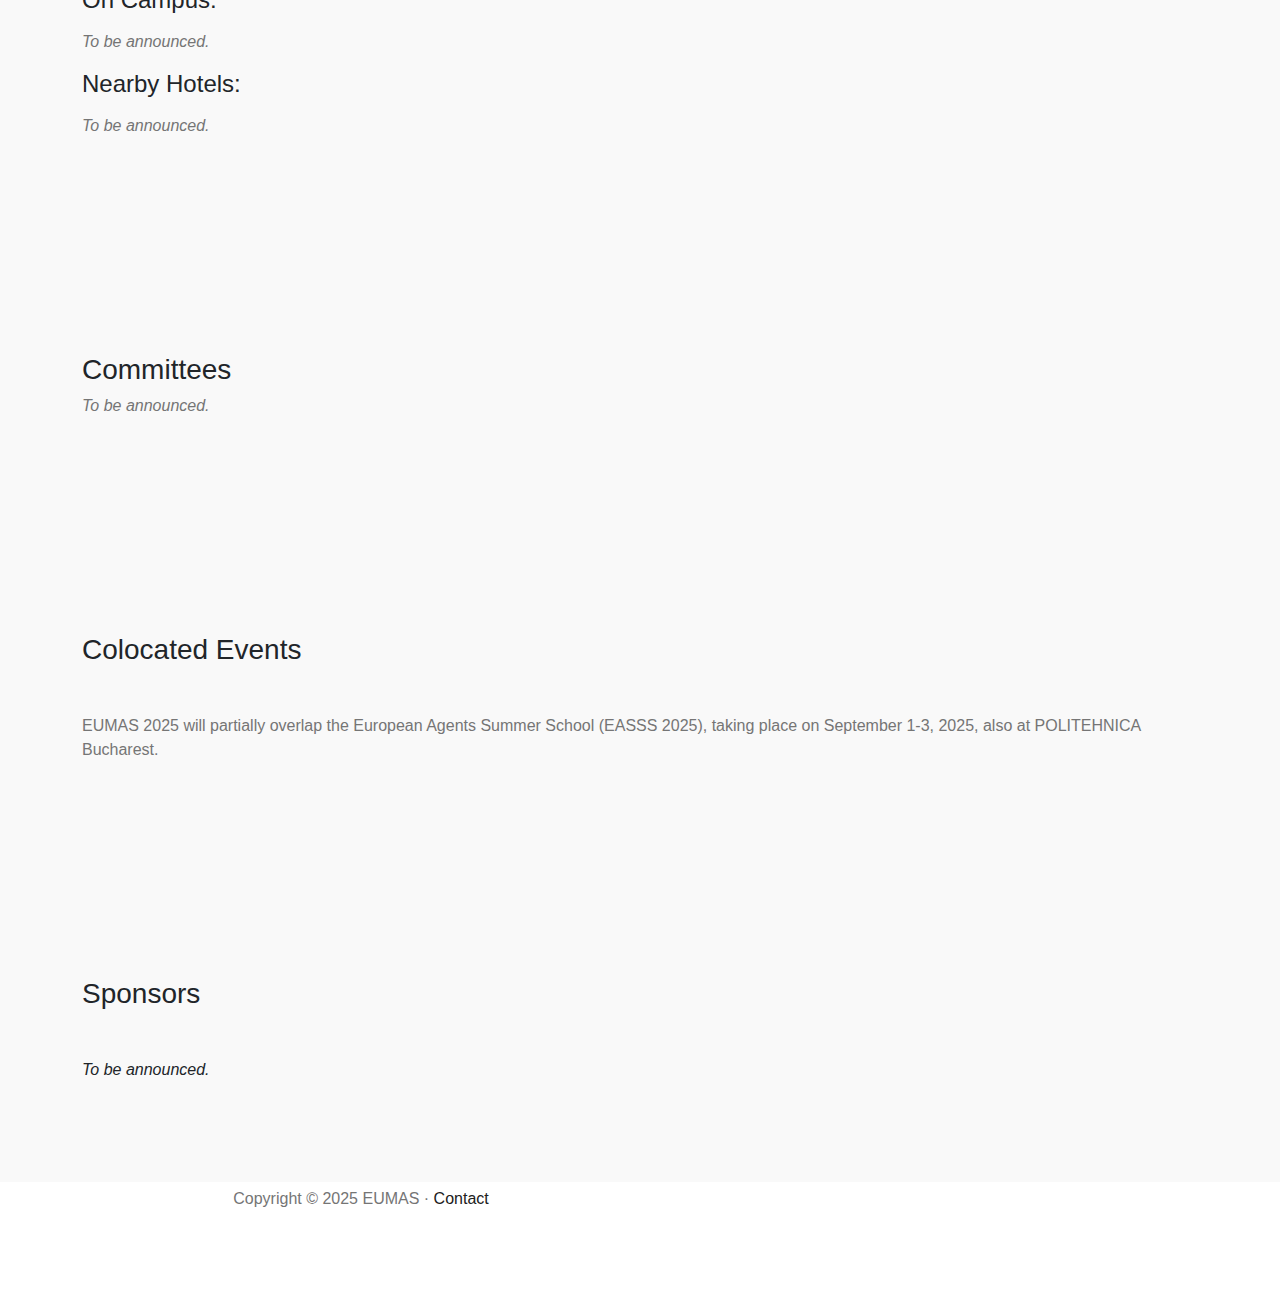
<file: docs/index25.html>
<!DOCTYPE html>
<html lang="en">

<head>

	<title>EUMAS 2025</title>
	<!-- Template 2106 Soft Landing http://www.tooplate.com/view/2106-soft-landing -->
	<meta charset="UTF-8">
	<meta http-equiv="X-UA-Compatible" content="IE=Edge">
	<meta name="description" content="">
	<meta name="keywords" content="">
	<meta name="team" content="">
	<meta name="viewport" content="width=device-width, initial-scale=1, maximum-scale=1">

	<link rel="stylesheet" href="css/bootstrap.min.css"> <!-- bootstrap@3.3.7/dist/css/bootstrap.min.css -->
	<link rel="stylesheet" href="css/tooplace-style.css">
	<link rel="stylesheet" href="css/main.css">

	<style>
		html {
			scroll-behavior: smooth;
		}
	</style>
	<!-- Google tag (gtag.js) -->
	<script async src="https://www.googletagmanager.com/gtag/js?id=G-WCXM8D29M2"></script>
	<script>
	  window.dataLayer = window.dataLayer || [];
	  function gtag(){dataLayer.push(arguments);}
	  gtag('js', new Date());
	
	  gtag('config', 'G-WCXM8D29M2');
	</script>
</head>

<body>
	<!-- MENU -->
	<nav class="navbar fixed-top navbar-light bg-light navbar-expand-lg">
		<div class="container">
			<a class="navbar-brand" href="#">EUMAS 2025</a>
			<button class="navbar-toggler" type="button" data-bs-toggle="collapse"
				data-bs-target="#navbarSupportedContent" aria-controls="navbarSupportedContent" aria-expanded="false"
				aria-label="Toggle navigation">
				<span class="navbar-toggler-icon"></span>
			</button>
			<div class="collapse navbar-collapse" id="navbarSupportedContent">
				<ul class="navbar-nav">
					<li class="nav-item"><a class="nav-link" href="#about" aria-disabled="true">About</a></li>
					<li class="nav-item"><a class="nav-link" href="#cfp" aria-disabled="true">Call for Papers</a></li>
					<li class="nav-item"><a class="nav-link disabled" href="#programme" aria-disabled="true">Programme</a></li>
					<!-- <li class="nav-item"><a class="nav-link" href="#awards" aria-disabled="true">Awards</a></li> -->
					<li class="nav-item"><a class="nav-link disabled" href="#registration" aria-disabled="true">Registration</a></li>
					<li class="nav-item"><a class="nav-link" href="#local" aria-disabled="true">Local Information</a></li>
					<li class="nav-item"><a class="nav-link disabled" href="#committee" aria-disabled="true">Committees</a></li>
					<li class="nav-item"><a class="nav-link" href="#colocated" aria-disabled="true">Colocated Events</a></li>
					<li class="nav-item"><a class="nav-link disabled" href="#sponsors" aria-disabled="true">Sponsors</a></li>
				</ul>
			</div>
			<a class="navbar-brand" href="https://euramas.org/"><img
					src="images/euramas.jpeg" alt="euramas" height="40"
					class="d-inline-block"></a> &nbsp; &nbsp;
			<a class="navbar-brand" href="https://upb.ro/en"><img src="images/logo200upb.png"
					alt="POLITEHNICA Bucharest" width="40" class="d-inline-block"></a> &nbsp; &nbsp;
		</div>
		</div>
	</nav>


	<!--Jumbotron-->
	<div class="jumbotron bg-light text-md-center">
		<h1 class="display-4">EUMAS 2025</h1>
		<h4>The 22nd European Conference on Multi-Agent Systems</h4>
		<h5>September 3-5, 2025 &nbsp;|&nbsp; Bucharest, Romania</h5>
	</div>

	<!-- ABOUT -->
	<section id="about" data-stellar-background-ratio="0.5">
		<div class="container">
			<div class="row">
				<div class="col-sm-9"><!-- LEFT -->
					<div class="section-title">
						<h3 style="text-align:left">About</h3>
					</div>
					<div style="text-align: justify">
						<p>
							The 21st European Conference on Multi-Agent Systems (EUMAS 2025) will be organized on September 3-5, 2025
							by
							the <a href="https://acs.pub.ro/en">Faculty of Automatic Control and Computers</a> at <a
								href="https://upb.ro/en">National University of Science and Technology POLITEHNICA Bucharest</a>, Romania.
						</p>
						<p>
							EUMAS 2025 is an <a href="https://euramas.org/"> EURAMAS </a> designated event which follows the tradition of previous editions 	(Oxford 2003, Barcelona 2004, Brussels 2005, Lisbon 2006, Hammamet 2007, Bath 2008, Agia Napa 2009, Paris 2010, Maastricht 2011, Dublin 2012, Toulouse 2013, Prague 2014, Athens 2015, Valencia 2016, Evry 2017, Bergen 2018, Thessaloniki 2020, Israel (online) 2021, Düsseldorf 2022, Naples 2023, Dublin 2024), and aims to encourage and support activity in the research and development of multi-agent systems, in academic and industrial effort.
						</p>
						<p>
							The conference aspires to be the primary European forum for researchers interested in <b>the theory and practice of autonomous agents and multi-agent systems</b>. EUMAS enables researchers to meet, present challenges, preliminary and mature research results in an open environment.
						</p>
						<p>
							EUMAS 2025 features formal proceedings published as part of the Lecture Notes in Computer Science (LNCS) series of Springer. 


						</p>
					</div>
				</div>
				<div class="col-sm-3" style="background:#eeeeee;padding:20px"><!-- RIGHT: style="float:right;margin-left:20px;padding:20px;width:350px;font-weight:bold;background:#eeeeee;text-align:left" -->
					<div >
						<h4>Important Dates</h4>
						<p style="text-align:left">
							Paper Submission Deadline:
						</p>
						<p style="text-align:right">
							16 May 2025 (AoE, UTC-12)
						</p>
						<p style="text-align:left">
							Author Notification:
						</p>
						<p style="text-align:right">
							30 June 2025 (AoE, UTC-12)
						</p>
						<p style="text-align:left">
							Camera Ready Papers:
						</p>
						<p style="text-align:right">
							18 July 2025 (AoE, UTC-12)
						</p>
						<p style="text-align:left">
							EUMAS Conference:
						</p>
						<p style="text-align:right">
							3-5 September 2025
						</p>
					</div>
				</div>
			</div>
		</div>
	</section>

	<section id="cfp">
		<div class="container">
			<div class="row">
				<div class="col-md-offset-3 col-md-6 col-sm-12">
					<div class="section-title">
						<h3 style="text-align:left">Call For Papers</h3>
					</div>
				</div>
				<div style="text-align: justify">
					<p>
						EUMAS 2025 welcomes original, unpublished papers including improved versions of
						extended abstracts or rejected papers from AAMAS, AAAI and IJCAI 2025. The submission
						should describe work that has not been previously published, accepted for publication,
						nor is currently under review by another conference or journal.
					</p>
					<p>
						All submissions will be peer-reviewed in a single blind fashion. Submission length depends 
						upon the track that you submit to. Additional pages may be used for references and, if 
						needed, a clearly marked appendix.  It should be formatted according to Springer’s LNCS 
						format. For templates and instructions for authors, see
						<a href="https://www.springer.com/gp/computer-science/lncs/conference-proceedings-guidelines">
							<strong><em>Conference proceedings guidelines.</em></strong>
						</a>

						<span class="TBA">The submission site will be announced.</span>					
					</p>
					<p>
						This year, EUMAS is accepting submissions across 4 tracks:
					</p>
					<ul>
						<li id="main_cfp">
							<b>Main Track (15 pages + references)</b>
							<p>
							Topics of interest include, but are not limited to: Action and Planning,
							Adaptation and Learning; Agent Architectures; Agent Programming Languages;
							Agent Development Methodologies and Tools; Agent-Based Simulations and Modeling;
							Agent Organizations and Institutions; Agent-oriented Software Engineering;
							Agents and Complex Systems; Applications of Multi-agent Systems; Argumentation;
							Automated negotiation; Biologically inspired approaches; Cognitive Models;
							Collective and Swarm Intelligence; Collective Intentionality; Communication,
							Cooperation, and Coordination; Computational Social Choice; Deep Reinforcement 
							Learning in Multi-Agent Domains; Economic Models; Electronic Commerce; Ethical
							behavior of multi-agent systems; Formal Modelling; Game-Theoretic Methods;
							Human-Agent Interaction; Logics for Multi-Agent Systems; Logics for Strategic 
							Reasoning; Machine Learning for Multi-Agent Systems; Multi-Agent Learning;
							Multi-Robot Systems; Negotiation; Self-organization; Semantic Web Agents;
							Social Networks; Socio-technical Systems; Theories of Agency; Trust and 
							Reputation; Verification; Virtual Agents; Voting and Judgment Aggregation
							Models for Multi-Agent Systems
							</p>
						</li>
						<li id="ethics_cfp">
							<b>Agents and Ethics (15 pages + references)</b>
							<p>
							This track is focussed on the implementation of ethical reasoning mechanisms
							in various autonomous decision-making settings. Depending on the context of 
							the agent (software / hardware), the kinds of values (or value-conflicts)
							that are encountered could be quite varied. The multiplicity and agency of the
							stakeholders involved (from highly trained human-machine teams to a cohort of
							elderly / children), also affect the possible value considerations deeply. This
							track aims to provide a venue for discussions of problems, possible solution-concepts,
							best practices, benchmarks, related to machine ethics.
							</p>
							<p>Submissions are solicited on, but not limited to, the following themes / questions:
							<ul>
								<li>What kinds of values and value-conflicts are (in)expressible in algorithmic form?</li>
								<li>Can ethical behaviour be guaranteed or verified in computational media? </li>
								<li>Implementation of ethical reasoning mechanisms founded on non-western ethical traditions</li>
								<li>Can artificial moral decision-making be decoupled from mere implementation of normative ethical theories? </li>
								<li>Privacy and Trust relationships between humans and machines in the presence of hybrid actions</li>
								<li>Implementation of ethical reasoning in logic-based methods</li>
								<li>Representation of ethical principles in AI agents</li>
								<li>Machine-learning based approaches to ethical reasoning</li>
								<li>Development of machine ethics in cognitive robot programs</li>
								<li>Robot learning for ethical reasoning</li>
								<li>Integration of symbolic and neural information systems for ethical reasoning</li>
								<li>Development of formal frameworks for ethical decision-making</li>
								<li>Techniques for explaining the ethical reasoning of AI agents</li>
								<li>Frameworks for ethical collaboration between humans and AI agents</li>
								<li>Building trust in intelligent systems through ethical design and interaction</li>
							</ul>
							</p>
						</li>
						<li id="toolkits_cfp">
							<b>Agent Toolkits (15 pages + reference)</b>
							<p>
 							This track aims to provide a forum for researchers that are involved in developing 
							agent/MAS toolkits and platforms, or that are  using them for the development of
							applications, to exchange ideas, make proposals, suggest challenges, reports 
							interesting use cases and so on - any aspect that could be of interest in the
							engineering and using Agent Toolkits.
							</p>
						</li>
						<li id="demo_cfp">
							<b>Demonstrators (5 pages + references)</b>
							<p>
							This track aims to provide opportunities for participants
							from academia and industry to present their latest developments
							in agent-based systems. Demonstrations of interest include both
							applications of multi-agent systems and tools that support developers
							in the specification, design, implementation and testing of agent
							systems.
							</p>
						</li>
					</ul>
				</div>
			</div>
		</div>
	</section>

	<section id="registration" data-stellar-background-ratio="0.5">
		<div class="container">
			<div class="row">
				<div class="col-md-offset-3 col-md-6 col-sm-12">
					<div class="section-title">
						<h3>Registration</h3>
					</div>
				</div>
				<p class = "TBA">
					To be announced.
				</p>
			</div>
		</div>
	</section>

	<section id="local" data-stellar-background-ratio="0.5">
		<div class="container">
			<div class="row">
				<div class="col-md-offset-3 col-sm-12">
					<h3>Local Information</h3>
					<p>
						<h4>The Venue</h4>
					</p>
					<p>
						.
					</p>
					<p>
						<h4>Accommodation Options</h4>
					</p>
					<p>
						Much of the local accommodation is available through <a href="https://booking.com">Booking.com</a>.  Occassionally, you
						can find better deals on their own websites.
					</p>
					<p>
						<h4>On Campus:</h4>
					</p>
					<p class = "TBA">
						To be announced.
					</p>
					<p>
						<h4>Nearby Hotels:</h4>
					</p>
					<p class = "TBA">
						To be announced.
					</p>
				</div>
			</div>
		</div>
	</section>

	<!-- COMMITTEE -->
	<section id="committee" data-stellar-background-ratio="0.5">
		<div class="container">
			<div class="row">
				<div class="col-md-offset-3 col-sm-12">
					<h3>Committees</h3>
					<p class = "TBA">To be announced.</p>
				</div>
			</div>
		</div>
	</section>


	<section id="colocated" data-stellar-background-ratio="0.5">
		<div class="container">
			<div class="row">
				<div class="col-md-offset-3 col-md-6 col-sm-12">
					<div class="section-title">
						<h3>Colocated Events</h3>
					</div>
				</div>
				<p> EUMAS 2025 will partially overlap the European Agents Summer School (EASSS 2025), taking place on September 1-3, 2025, also at POLITEHNICA Bucharest.
				<!--p>We are pleased to announce a number of events will take place during and before EUMAS 2025:</p>
				<ul>
					<li><a href="https://euramas.github.io/easss2024/" target="_blank" rel="noopener noreferrer">European Agents Summer School (EASSS
							2024)</a></li>
				</ul-->
			</div>
		</div>
	</section>

	<section id="sponsors">
		<div class="container">
			<div class="row">
				<div class="col-md-offset-3 col-md-6 col-sm-12">
					<div class="section-title">
						<h3 style="text-align:left">Sponsors</h3>
					</div>
				</div>
				<div style="text-align: justify" class="TBA">
					To be announced.
				</div>
			</div>
		</div>
	</section>


	<!-- FOOTER -->
	<footer id="footer" data-stellar-background-ratio="0.5">
		<div class="container">
			<div class="row">
				<div class="copyright-text col-md-12 col-sm-12">
					<div class="col-md-6 col-sm-6">
						<p>Copyright &copy; 2025 EUMAS &middot <a href="mailto:contact_aimas@upb.ro">Contact</a> 
						</p>
					</div>
				</div>
			</div>
		</div>
	</footer>

	<!-- SCRIPTS -->
	<script src="https://code.jquery.com/jquery-3.7.1.min.js"></script>
	<script src="https://cdn.jsdelivr.net/npm/bootstrap@5.3.2/dist/js/bootstrap.bundle.min.js"
		integrity="sha384-C6RzsynM9kWDrMNeT87bh95OGNyZPhcTNXj1NW7RuBCsyN/o0jlpcV8Qyq46cDfL"
		crossorigin="anonymous"></script>
	<!-- <script src="https://cdn.jsdelivr.net/npm/bootstrap@3.3.7/dist/js/bootstrap.min.js" integrity="sha384-Tc5IQib027qvyjSMfHjOMaLkfuWVxZxUPnCJA7l2mCWNIpG9mGCD8wGNIcPD7Txa" crossorigin="anonymous"></script> -->
	<!-- <script src="js/jquery.stellar.min.js"></script> -->
	<script src="js/custom.js"></script>

</body>

</html>
</file>
<file: docs/css/tooplace-style.css>
/*

Template 2106 Soft Landing

http://www.tooplate.com/view/2106-soft-landing

*/

/* by GK  @import url('https://fonts.googleapis.com/css?family=Open+Sans:300,300i,400'); */

body {
    font-family: 'Open Sans', sans-serif;
    overflow-x: hidden;
    background: #f9f9f9;
  }



  /*---------------------------------------
     TYPOGRAPHY
  -----------------------------------------*/

  h1,h2,h3,h4,h5,h6 {
    font-weight: 300;
    line-height: normal;
  }

  h1 {
    font-size: 3em;
  }

  h2 {
    color: #353535;
    font-size: 2em;
  }

  p {
    color: #757575;
    font-size: 16px;
    font-weight: normal;
    line-height: 24px;
  }

  /*---------------------------------------
     GENERAL
  -----------------------------------------*/

  html{
    -webkit-font-smoothing: antialiased;
  }

  a {
    color: #202020;
    text-decoration: none !important;
  }

  a,
  input, button,
  .form-control {
    -webkit-transition: 0.5s;
    transition: 0.5s;
  }

  a:hover, a:active, a:focus {
    color: #29ca8e;
    outline: none;
  }

  ::-webkit-scrollbar{
    width: 8px;
    height: 8px;
  }

  ::-webkit-scrollbar-thumb {
    cursor: pointer;
    background: #202020;
  }

  .section-title {
    padding-bottom: 40px;
  }

  section {
    position: relative;
    padding: 100px 0;
  }

  #contact,
  footer {
    background: #ffffff;
    text-align: center;
  }

  .overlay {
    background: #536976;  /* fallback for old browsers */
    background: -webkit-linear-gradient(to right, #292E49, #536976);  /* Chrome 10-25, Safari 5.1-6 */
    background: linear-gradient(to right, #292E49, #536976); /* W3C, IE 10+/ Edge, Firefox 16+, Chrome 26+, Opera 12+, Safari 7+ */
    opacity: 0.9;
    position: absolute;
    top: 0;
    right: 0;
    bottom: 0;
    left: 0;
    width: 100%;
    height: 100%;
  }

  .online-form {
    position: relative;
  }

  .online-form .form-control {
    border-color: #f0f0f0;
    display: inline-block;
    vertical-align: top;
    border-radius: 50px;
    box-shadow: none;
    height: 50px;
    margin-right: 0.5em;
    padding-left: 15px;
  }

  .online-form input[type="email"] {
    width: 60%;
  }

  .online-form button {
    background: #29ca8e;
    border: 0;
    color: #ffffff;
    position: absolute;
    right: 6em;
    width: 25%;
  }

  .online-form button:hover {
    background: #202020;
    color: #ffffff;
  }

  img.centerimage {
    display: block;
    height: 50%;
    width: 50%;
    margin-left: auto;
    margin-right: auto;
  }

  /*---------------------------------------
     BUTTONS
  -----------------------------------------*/

  .section-btn {
    background: #29ca8e;
    border: 0;
    border-radius: 50px;
    color: #ffffff;
    font-size: 16px;
    font-weight: normal;
    padding: 12px 30px;
    transition: 0.5s 0.2s;
  }

  .section-btn:hover,
  .section-btn:focus {
    background: #202020;
    color: #ffffff;
  }



  /*---------------------------------------
       PRE LOADER
  -----------------------------------------*/

  .preloader {
    position: fixed;
    top: 0;
    left: 0;
    width: 100%;
    height: 100%;
    z-index: 99999;
    display: flex;
    flex-flow: row nowrap;
    justify-content: center;
    align-items: center;
    background: none repeat scroll 0 0 #ffffff;
  }

  .spinner {
    border: 1px solid transparent;
    border-radius: 3px;
    position: relative;
  }

  .spinner:before {
    content: '';
    box-sizing: border-box;
    position: absolute;
    top: 50%;
    left: 50%;
    width: 45px;
    height: 45px;
    margin-top: -10px;
    margin-left: -10px;
    border-radius: 50%;
    border: 1px solid #575757;
    border-top-color: #ffffff;
    animation: spinner .9s linear infinite;
  }

  @-webkit-@keyframes spinner {
    to {transform: rotate(360deg);}
  }

  @keyframes spinner {
    to {transform: rotate(360deg);}
  }


  .navbar .navbar-brand {
    padding-top: 5px;
  }

  /*---------------------------------------
      HOME
  -----------------------------------------*/

  #home {
    background: url('../images/Dublin.jpg') no-repeat center center;
    background-size: cover;
    vertical-align: middle;
    display: -webkit-box;
    display: -webkit-flex;
    display: -ms-flexbox;
    display: flex;
    -webkit-box-align: center;
    -webkit-align-items: center;
    -ms-flex-align: center;
    align-items: center;
    min-height: 100vh;
    position: relative;
    padding-top: 12em;
    text-align: center;
  }

  #home h1 {
    color: #ffffff;
    margin-top: 10px;
    margin-bottom: 40px;
  }

  .home-info {
    margin-top: 7em;
  }

  .home-info h3 {
    color: #f0f0f0;
    font-size: 11px;
    font-weight: bold;
    letter-spacing: 4px;
    text-transform: uppercase;
    margin: 10px 0;
  }



  /*---------------------------------------
      FEATURE
  -----------------------------------------*/

  #feature {
    background: #ffffff;
  }

  #feature .nav-tabs {
    border-bottom: 0;
  }

  #feature .nav>li>a {
    padding: 8px 0;
  }

  #feature .nav-tabs>li>a {
    color: #999999;
    font-size: 18px;
    border: 0;
    border-bottom: 3px solid transparent;
    border-radius: 0;
    margin-right: 35px;
  }

  #feature .nav-tabs>li.active>a,
  #feature .nav-tabs>li.active>a:focus,
  #feature .nav-tabs>li.active>a:hover {
    background: transparent;
    color: #202020;
    border-bottom: 3px solid #29ca8e;
  }

  #feature .nav>li>a:focus,
  #feature .nav>li>a:hover {
    background: transparent;
    border-bottom: 3px solid #29ca8e;
    color: #202020;
  }

  #feature .tab-content {
    margin-top: 50px;
  }

  .tab-pane-item {
    margin: 20px 0;
  }

  .tab-pane-item h2 {
    margin: 0 0 5px 0;
  }

  .feature-image {
    position: absolute;
    bottom: -27em;
  }



  /*---------------------------------------
      ABOUT
  -----------------------------------------*/

  #about .col-md-4 {
    margin: 0;
    padding: 0;
  }

  .team-thumb {
    background: #ffffff;
    position: relative;
    overflow: hidden;
  }

  .team-thumb-up:after {
    display: block;
    margin: 0 auto;
    position: absolute;
    top: -15px;
    right: 0;
    left: 0;
    content: "";
    width: 0;
    height: 0;
    border-right: 15px solid transparent;
    border-left: 15px solid transparent;
    border-bottom: 15px solid #ffffff;
  }

  .team-thumb-down:after {
    display: block;
    margin: 0 auto;
    position: absolute;
    bottom: -15px;
    right: 0;
    left: 0;
    content: "";
    width: 0;
    height: 0;
    border-right: 15px solid transparent;
    border-left: 15px solid transparent;
    border-top: 15px solid #ffffff;
  }

  .team-info {
    position: relative;
    padding: 40px;
  }

  .team-info h2 {margin: 0;}

  .team-info small {
    display: block;
    font-size: 18px;
    margin: 5px 0 10px 0;
  }

  .team-thumb img {
    width: 100%;
  }



  /*---------------------------------------
      TESTIMONIAL
  -----------------------------------------*/

  #testimonial {
    background: #ffffff;
  }

  #testimonial .col-md-6 {
    margin: 0;
    padding: 0;
  }

  #testimonial .section-title {
    padding-bottom: 0;
  }

  #testimonial h1 {
    color: #ffffff;
  }

  .testimonial-image {
    background: url('../images/testimonial-image.jpg') no-repeat center center;
    background-size: cover;
    width: 100%;
    height: 65vh;
  }

  .testimonial-info {
    background: #202020;
    padding: 60px;
    height: 65vh;
  }

  .testimonial-info h3 {
    color: #d9d9d9;
    font-style: italic;
    margin-top: 5px;
  }

  .testimonial-info .item {
    display: block;
    width: 100%;
  }

  .testimonial-item {
    margin: 20px 0;
  }

  .owl-carousel .owl-item img,
  .testimonial-item img,
  .testimonial-item h4 {
    color: #d9d9d9;
    display: inline-block;
    vertical-align: top;
  }

  .owl-carousel .owl-item img,
  .testimonial-item img {
    border: 3px solid #ffffff;
    border-radius: 100px;
    width: 60px;
    height: 60px;
    margin-right: 10px;
  }



  /*---------------------------------------
      PRICING
  -----------------------------------------*/

  #about .section-title,
  #pricing .section-title {
    text-align: center;
  }

  #pricing .col-md-4 {
    margin: 0;
    padding: 0;
  }

  #pricing .col-md-4:last-child .pricing-thumb {
    border-right: 0;
  }

  .pricing-thumb {
    background: #ffffff;
    border-right: 2px solid #f0f0f0;
    padding: 20px 40px;
  }

  .pricing-title {
    padding-bottom: 5px;
  }

  .pricing-info {
    border-top: 2px solid #f0f0f0;
    border-bottom: 2px solid #f0f0f0;
  }

  .pricing-info,
  .pricing-bottom {
    padding: 20px 0;
  }

  .pricing-info p {
    font-size: 16px;
  }

  .pricing-bottom {
    position: relative;
  }

  .pricing-bottom span {
    font-size: 20px;
  }

  .pricing-btn {
    position: absolute;
    top: 15px;
    right: 0;
    display: inline-block;
  }



  /*---------------------------------------
      CONTACT
  -----------------------------------------*/

  #contact-form .col-md-12,
  #contact-form .col-md-4 {
    padding-left: 0;
  }

  #contact-form .form-control {
    background: transparent;
    border: 0;
    border-bottom: 3px solid #f0f0f0;
    border-radius: 0;
    box-shadow: none;
    margin: 10px 0;
  }

  #contact-form .form-control:focus {
    border-bottom-color: #202020;
  }

  #contact-form input {
    height: 50px;
  }

  #contact-form input[type='submit'] {
    background: #202020;
    border-radius: 50px;
    border: 0;
    color: #ffffff;
  }

  #contact-form input[type='submit']:hover {
    background: #29ca8e;
    color: #ffffff;
  }



  /*---------------------------------------
     FOOTER
  -----------------------------------------*/

  footer {
    padding-bottom: 80px;
  }

  .copyright-text p {
    margin: 5px;
  }



  /*---------------------------------------
     SOCIAL ICON
  -----------------------------------------*/

  .social-icon {
    position: relative;
    padding: 0;
    margin: 0;
  }

  .social-icon li {
    display: inline-block;
    list-style: none;
  }

  .social-icon li a {
    border-radius: 50px;
    color: #202020;
    font-size: 15px;
    width: 35px;
    height: 35px;
    line-height: 35px;
    text-decoration: none;
    text-align: center;
    position: relative;
    margin: 5px 5px 5px 0;
  }

  .social-icon li a:hover {
    background: #536976;
    color: #ffffff;
  }



  /*---------------------------------------
     RESPONSIVE STYLES
  -----------------------------------------*/

  @media only screen and (max-width: 1200px) {

    .custom-navbar .navbar-nav {
      margin-left: 3em;
    }

    .home-info {
      margin-top: 0;
    }
  }


  @media only screen and (max-width: 992px) {

    section {
      padding: 60px 0;
    }

    .custom-navbar .navbar-nav {
      margin-left: 0;
    }

    .custom-navbar .nav li a {
      font-size: 14px;
      padding-right: 15px;
      padding-left: 15px;
    }

    #feature .nav-tabs>li>a {
      font-size: 16px;
      margin-right: 20px;
    }

    .feature-image {
      bottom: -24em;
    }

    .pricing-thumb {
      margin-bottom: 30px;
    }

    footer {
      padding-bottom: 40px;
    }
  }


  @media screen and (max-width: 767px) {

    .section-title {
      padding-bottom: 20px;
    }

    .custom-navbar {
      background: #ffffff;
      -webkit-box-shadow: 0 1px 30px rgba(0, 0, 0, 0.1);
      -moz-box-shadow: 0 1px 30px rgba(0, 0, 0, 0.1);
      box-shadow: 0 1px 30px rgba(0, 0, 0, 0.1);
      padding: 10px 0;
      text-align: center;
    }

    .custom-navbar .nav li a {
      line-height: normal;
      padding: 5px;
    }

    .custom-navbar .navbar-brand,
    .top-nav-collapse .navbar-brand {
      color: #202020;
      font-weight: normal;
    }

    .custom-navbar .nav li a,
    .top-nav-collapse .nav li a {
      color: #656565;
    }

    .feature-image {
      position: relative;
      bottom: 0;
    }

    #about .col-md-4:nth-child(3n) .team-thumb {
      display: flex;
      -webkit-box-orient: vertical;
      flex-direction: column-reverse;
      -webkit-flex-direction: column-reverse;
      -ms-flex-direction: column-reverse;
    }

    .team-thumb-down:after {
      top: -15px;
      bottom: inherit;
      border-top: inherit;
      border-bottom: 15px solid #ffffff;
    }

    .testimonial-image,
    .testimonial-info {
      height: 85vh;
    }

    .testimonial-info {
      padding: 30px;
    }
  }


  @media screen and (max-width: 480px) {

    .online-form input[type="email"],
    .online-form .form-control {
      width: 85%;
    }

    .online-form .form-control {
      display: block;
      margin: 20px auto;
    }

    .online-form button {
      position: relative;
      right: 0;
    }

    .testimonial-image,
    .testimonial-info {
      height: 65vh;
    }
  }
</file>
<file: docs/css/main.css>
.jumbotron {
	padding: 100px 60px;
	background: linear-gradient(rgba(0,0,0,.6), rgba(0,0,0,.6)), url('../images/CentruPRECIS.jpg') no-repeat center / cover ;
	color: #fff;
}

.TBA {
	font-style: italic;
}

li {
    margin-left:12px;
}

#prog tr th {
	text-align:center;
}

#prog tr td {
	text-align:center;
}
#prog tr td a {
	color:white;
}

#prog tr td:nth-child(1) {
	text-align:right;
	padding-right:5px;
}

.aqua {
	border:1px solid black;
	background-color:aqua
}
.white {
	border:1px solid black;
	background-color:white
}
.green {
	border:1px solid black;
	background-color:green;
	color:white
}
.red {
	border:1px solid black;
	background-color:red;
	color:white
}
.blueviolet {
	border:1px solid black;
	background-color:blueviolet;
	color:white
}
.yellowgreen {
	border:1px solid black;
	background-color:yellowgreen;
	color:white
}
.yellow {
	border:1px solid black;
	background-color:yellow;
}
.orange {
	border:1px solid black;
	background-color:orange;
}
.blue {
	border:1px solid black;
	background-color:blue;
	color:white
}
</file>
